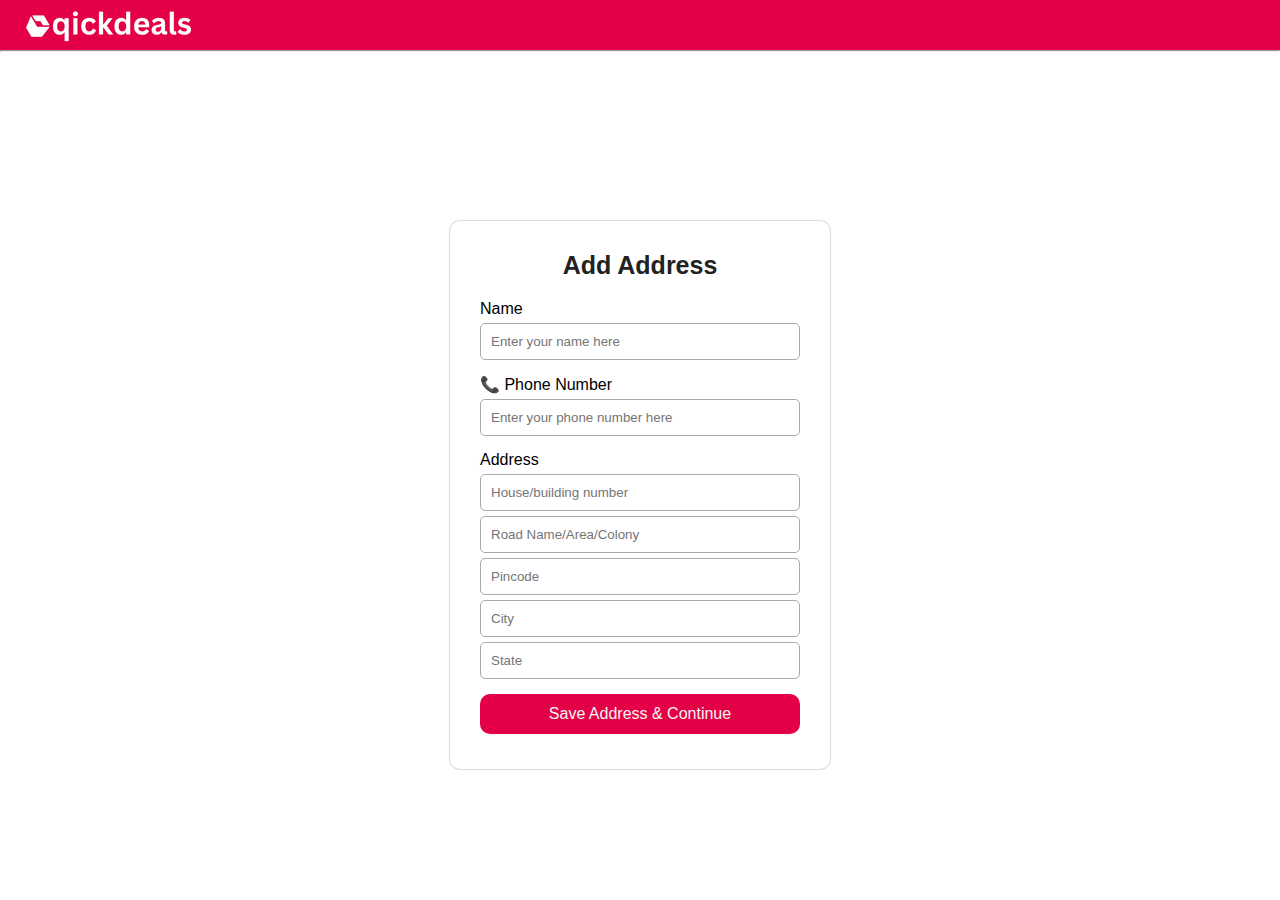
<file: Cw Project/address.html>
<!DOCTYPE html>
<html lang="en">

<head>
    <meta charset="UTF-8">
    <meta http-equiv="X-UA-Compatible" content="IE=edge">
    <meta name="viewport" content="width=device-width, initial-scale=1.0">
    <title>Address</title>
    <link  rel="icon" href="./image/favicon.png" type="image/x-icon" >
</head>
<link rel="stylesheet" href="./address.css">

<body>
    <div class="navbar">
        <div><img src="./qickdeals.png" alt="meesho" id="home"></div>
        <!-- <div><img src="./progress2.png" alt="2"></div> -->
    </div>
    <hr>
    </div>
    <form>
        <div class="popup">
            <div class="form">
                <h2>Add Address</h2>
                <div class="form-element">
                    <label for="name">Name</label>
                    <input type="text" placeholder="Enter your name here" id="name">
                </div>
                <div class="form-element">
                    <label for="number"> <span id="picon">📞</span> Phone Number</label>
                    <input type="number" id="phone" placeholder="Enter your phone number here">
                </div>
                <div class="form-element">
                    <label for="Address">Address</label>
                    <input type="number" placeholder="House/building number" id="houseNo">
                    <input type="text" placeholder="Road Name/Area/Colony" id="colony">
                    <input type="number" placeholder="Pincode" id="pincode">
                    <input type="text" placeholder="City" id="city">
                    <input type="text" placeholder="State" id="state">
                </div>
                <div class="form-element">
                    <button>Save Address & Continue</button>
                </div>
            </div>
        </div>
        </div>
        </div>
        </div>
    </form>

</body>
<script src="./address.js"></script>

</html>
</file>
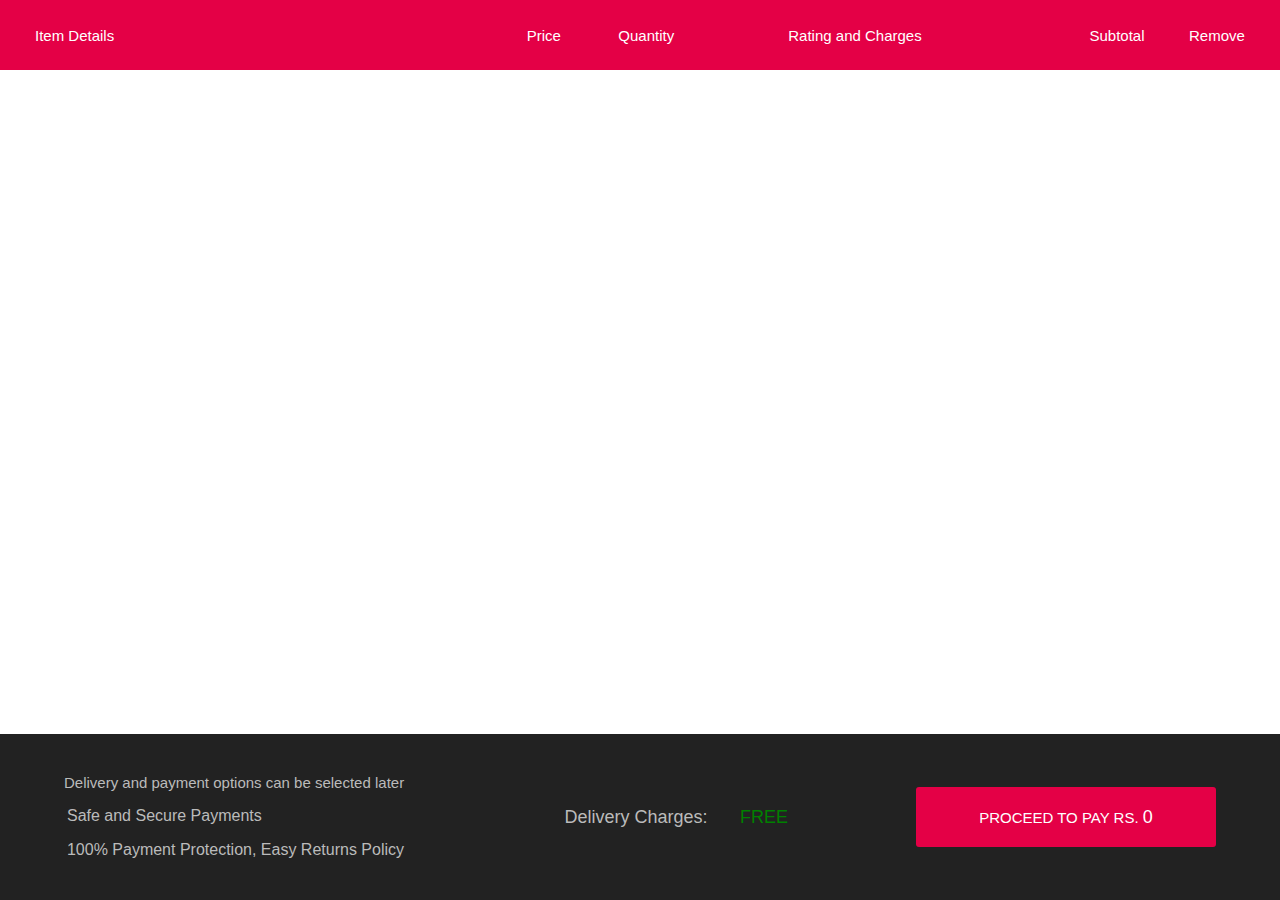
<file: Cw Project/cart.html>
<!DOCTYPE html>
<html lang="en">
<head>
    <meta charset="UTF-8">
    <meta http-equiv="X-UA-Compatible" content="IE=edge">
    <meta name="viewport" content="width=device-width, initial-scale=1.0">
    <title>Cart</title>
    <link  rel="icon" href="./image/favicon.png" type="image/x-icon" >
    <link rel="stylesheet" href="cart.css">
</head>
<body>
    <div id="container">
       <div id="first">
            <!-- <h3>Shopping Cart</h3> -->
       </div>

       <div id="second">
            <div>Item Details</div>
            <div>Price</div>
            <div>Quantity</div>
            <div>Rating and Charges
                <!-- <input type="text" placeholder="Pincode" id="pincode"> -->
                <!-- <p id="showpin"></p> -->
                <!-- <button id="check">CHECK</button> -->
            </div>
            <div>Subtotal</div>
            <div>Remove</div>
       </div>

       <div id="third">
            
       </div>   

       <div id="footer">
        <div>
            <p>Delivery and payment options can be selected later</p>
            <p> Safe and Secure Payments</p>
            <p> 100% Payment Protection, Easy Returns Policy</p>
        </div>

        <div id="footer_child">
            <div class="span">
            <!-- <div>Sub Total: </div> <span >Rs. <span >0</span></span> -->
            </div>
            <div class="span">
            <div>Delivery Charges:</div><span style="color: green;">FREE</span>
            </div>
        </div>
        
        <div>
            <button id="payment">
                PROCEED TO PAY RS. <span id="grandtotal" style="color: #FFFFFF">0</span>
            </button>
        </div>
    </div>
    </div>

   
</body>
<script src="./cart.js"></script>
</html>
</file>
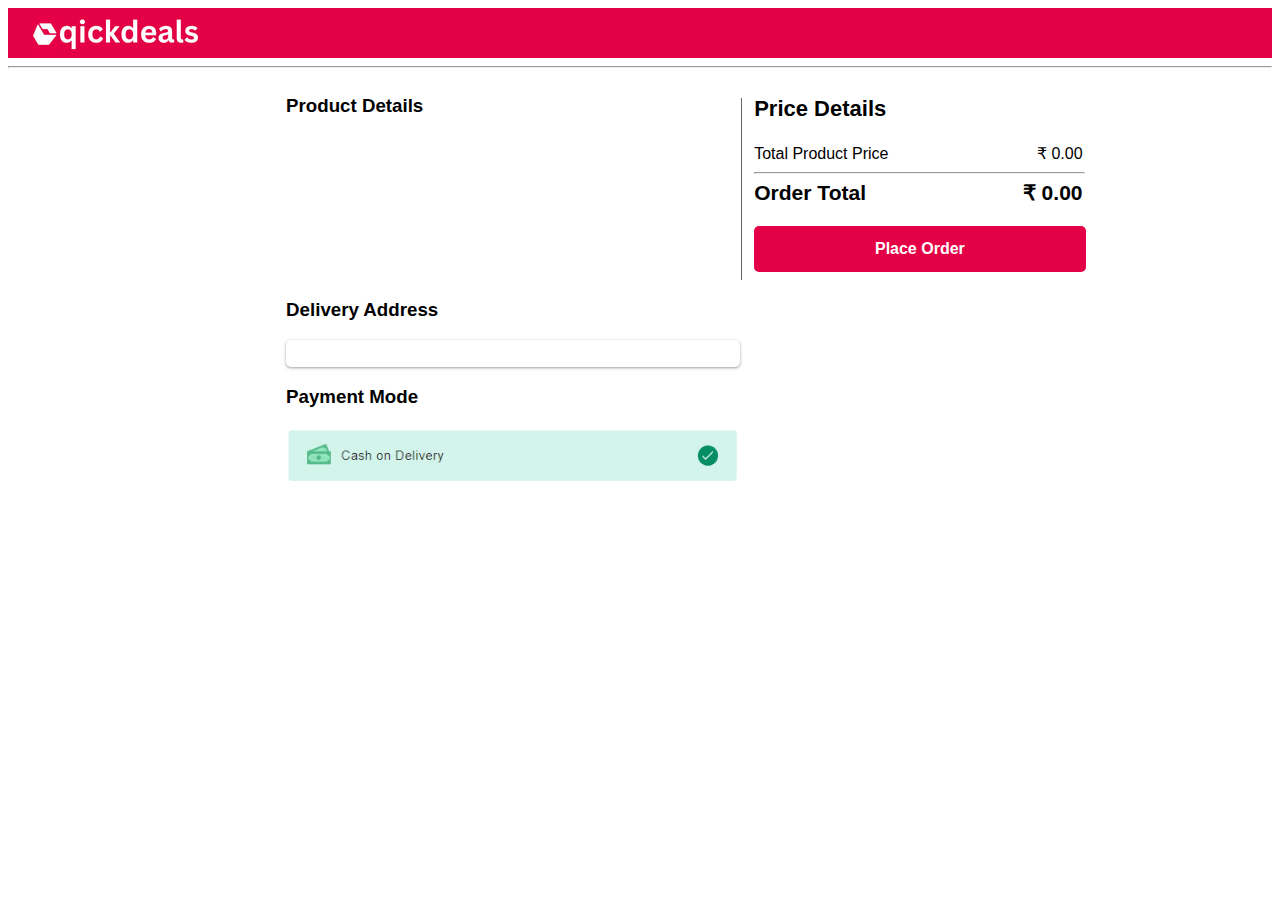
<file: Cw Project/summary.html>
<!DOCTYPE html>
<html lang="en">
<head>
    <meta charset="UTF-8">
    <meta http-equiv="X-UA-Compatible" content="IE=edge">
    <meta name="viewport" content="width=device-width, initial-scale=1.0">
    <title>Summary</title>
    <link  rel="icon" href="./image/favicon.png" type="image/x-icon" >
</head>
<link rel="stylesheet" href="./summary.css">
<body>
    <div class="navbar">
        <div><img src="./qickdeals.png" alt="meesho" id="home"></div>
    </div>
    <hr>
    <div id="top">
        <h3>Product Details</h3>
        <h3 id="items" class="col"></h3>
    </div>
    <div class="alpha">
        <div class="container">
            <div class="card1"></div>
        </div>
        <div class="card2">
            <h3>Price Details</h3>
            <div id="one">
                <span>Total Product Price</span>
                <span class="total"></span>
            </div>
            <hr>
            <div id="two">
                <h3>Order Total</h3>
                <h3 class="t"></h3>
            </div>
            <div id="three">
                <button id="continue">Place Order</button>
                <label for="thakyou" id="msg">Order has been palced estimated Delivery within 7 days</label>
            </div>
        </div>
    </div>
    <div id="card3">
        <h3>Delivery Address</h3>
        <div id="address"></div>
    </div>
    <div id="card4"><h3>Payment Mode</h3><img src="./image/cod.png" alt="cod"></div>
</body>
<script src="./summary.js"></script>
</html>
</file>
<file: Cw Project/address.css>
*{
    font-family: 'Poppins', sans-serif;
/* font-family: 'Roboto', sans-serif; */
}

.navbar{
    display: block;
    width: 100%;
    height: 50px;
}
.navbar > div{
    background-color: #e40046;
    height: 50px;
}


#home{
    cursor: pointer;
    margin-top: 0.5%;
    margin-left: 2%;
}

*{
    margin:0px;
    padding:0px;
    box-sizing: border-box;
}
.navbar{
    background-color: white;
}
body{
    font-family: sans-serif;
}

.popup{
    position: absolute;
    top: 55%;
    left: 50%;
    transform: translate(-50%,-50%);
    width: 380px;
    padding: 20px 30px;
    background: #fff;
    box-shadow: rgba(0, 0, 0, 0.02) 0px 1px 3px 0px, rgba(27, 31, 35, 0.15) 0px 0px 0px 1px;
    border-radius: 10px;
}

.popup .close-btn{
    position: absolute;
    top: 10px;
    right: 10px;
    width: 15px;
    height: 15px;
    background: #888;
    color: #eee;
    text-align: center;
    line-height: 15px;
    border-radius: 15px;
    cursor: pointer;
}
.popup .form h2{
    text-align: center;
    color: #222;
    margin: 10px 0px 20px;
    font-size: 25px;
}
.popup .form .form-element{
    margin: 15px 0px;
}
.popup .form .form-element lable{
    font-size: 14px;
    color: #222;
}
.popup .form .form-element input[type="text"],
.popup .form .form-element input[type="number"]{
    margin-top: 5px;
    display: block;
    width: 100%;
    padding: 10px;
    outline: none;
    border: 1px solid #aaa;
    border-radius: 5px;
}
.popup .form .form-element input[type="checkbox"]{
    margin-right: 5px;
}
.popup .form .form-element button{
    width: 100%;
    height: 40px;
    border: none;
    outline: none;
    font-size: 16px;
    background: #e40046;
    color: #f5f5f5;
    border-radius: 10px;
    cursor: pointer;
}
.popup .form .form-element a{
    display: block;
    text-align: right;
    font-size: 15px;
    color: #1a79ca;
    text-decoration: none;
    font-weight: 600;
}


@media screen and (max-width:412px){
    .navbar{
        display: block;
        text-align: center;
    }
}
</file>
<file: Cw Project/cart.css>
*{
    font-family: 'Poppins', sans-serif;
    box-sizing: border-box;
    color: #6b6a6a;
    font-size: 15px;
}

body{
    margin: 0px;
    padding: 0px;
}

#first > h3{
    font-size: 22px;
    color: #222222;
    margin: auto;
    padding-left:20px ;
}

#second{
    background-color: #E40046;
    height: 70px;
    /* border: 1px solid red; */
    justify-content: space-between;
    display: flex;
    align-items: center;
    padding: 0px 15px 0 15px;
}

#second div{
    /* border: 1px dashed red; */
    /* height: 100%; */
    /* margin: auto; */
    margin: auto;
    color: #FFFFFF

}


#third_child{ 
    /* border: 1px dashed red; */
    border-bottom: 1px solid #222222;
    display: flex;
    justify-content: space-between;
    padding: 15px 15px 15px 15px;
    margin-bottom: 20px;
}

#third_child div{
    /* border: 1px dashed red; */
    margin: auto;
}

.filter{
    width: 80%;
    height: 40px;
    border-radius: 15px;
    padding-left: 8px;
}
#filter{
    width: 80%;
    height: 40px;
    border-radius: 15px;
    padding-left: 8px;
}

.options{
    height: 40px;
}

.free{
    color: rgb(45, 168, 45);
    margin-left: 5px;
}
/* .rs{
    display: flex;
} */
/* #footer_free{
    color: green;
} */

#details{
    display: flex;
    width: 35%;
}

#details > div > img{
    width: 40%;
    /* border: 1px solid red; */
}

/* #details div{
    border: 1px solid red
} */

#details div:nth-child(1){
    padding: 0 8px 0 30px;
}
#details div:nth-child(2){
    padding: 0 20px 0 20px;
}

#details div p:nth-child(2){
    padding: 0 0 0 0;
    color:#999999;
    font-size: 17px;
}

#second div:nth-child(1){
    /* margin: 47px; */
    /* background-color: aqua; */
    /* padding: 0 8px 0 30px; */
    width: 35%;
}
#second div:nth-child(2){
    /* margin: 47px; */
    /* background-color: aqua; */
    /* padding: 0 8px 0 30px; */
    width: 5%;
    text-align: center;


}
#second div:nth-child(3){
    /* margin: 47px; */
    /* background-color: aqua; */
    /* padding: 0 8px 0 30px; */
    width:5%;
    text-align: center;

}
#second div:nth-child(4){
    /* margin: 47px; */
    /* background-color: aqua; */
    /* padding: 0 8px 0 30px; */
    width:22%;
    text-align: center;
    /* border: 1px solid red; */
}
#second > div > input{
    /* background-color: aqua; */
    /* padding: 0 8px 0 30px; */
    width:65px;
    height: 25px;
    text-align: center;
    border: 1px solid #999999;
    font-size: 15px;
    border-radius: 4px;
}
#showpin{
    display: none;
    border:  1px solid black;
    /* border: 1px  ; */
    color: red
}
#showpin{
    width:65px;
    /* height: 25px;
    text-align: center;
    border: 1px solid #999999;
    font-size: 15px;
    border-radius: 4px; */
}
#second > div > button{
    width:65px;
    height: 25px;

    text-align: center;
    background-color: #151414;
    color: aliceblue;
    border: 1px solid #999999;
    font-size: 15px;
    border-radius: 4px;
    margin-left: 5px;
    
}
#second div:nth-child(5){
    margin: 47px;
    /* background-color: aqua; */
    padding: 0 8px 0 30px;
    width:5%;
    text-align: center

}

#third_child div:nth-child(1){
    padding: 0 8px 0 0;

}
#third_child > div:nth-child(2){
    padding: 0 0 0 0;
    /* background-color: blue; */
    width: 3.5%;
    text-align: center;
    display: flex;
    justify-content: space-between;
    /* border: 1px solid red; */
}
#third_child div:nth-child(3){
    padding: 0 8px 0 30px; 
    width: 7%;
    text-align: center;
}
#third_child div:nth-child(4){
    padding: 0 0 0 30px;
    width:22%;
    text-align: center;

}
#third_child div:nth-child(5){
    padding: 0 0 0 0;  
    width: 3.5%;
    text-align: center; 
    display: flex;
    margin: auto;
    justify-content: space-between;

    /* border: 1px solid rebeccapurple  */
}
#remove{
    height: 25px;
    border-radius: 10px;
    /* padding-left: 8px; */
    border: 1px solid #999999;
    background-color: #FFFFFF;
}

#grandtotal{
    color:#FFFFFF
}

/*  FOOTER */

#footer{
    background-color: #222222;
    padding: 25px 0 25px 0;
    font-size: 12px;
    display: flex;
    width: 100%;
    position: fixed;
    bottom: 0;
}


#footer button{
    width: 300px;
    height: 60px;
    background-color: #E40046;
    border: 0px;
    color: #FFFFFF;
    /* padding: 0 20px 0 20px; */
    border-radius: 3px;
}


#footer div{
    /* border: 1px dashed red; */
    margin: auto;
    
}
#footer div, #footer span {
    color: #BBBBBB;
    
}
#footer  p{
    color: #BBBBBB;
}

#footer p:nth-child(2){
    font-size: medium;
    padding-left: 3px;
}

#footer p:nth-child(3){
    font-size: medium;
    padding-left: 3px;

}
#footer_child div{
    font-size: 18px;
    /* border: 1px solid pink;  */
    /* justify-content: space-between; */
}

#footer span{
    font-size: 18px;
    text-align: left;
    /* justify-content: space-between; */

}

#footer_child{
    width: 20%;
    
}

.span div :nth-child(1){
    color: gold;
}

.span{
    /* justify-content: space-between ; */
    display: flex;
}
</file>
<file: Cw Project/summary.css>
*{
    font-family: 'Poppins', sans-serif;
}

.navbar{
    display: block;
    width: 100%;
    height: 50px;
}
.navbar > div{
    background-color: #e40046;
    height: 50px;
}


#home{
    cursor: pointer;
    margin-top: 0.5%;
    margin-left: 2%;
}

/* css for container */

#home{
    cursor: pointer;
}
.container{
    display: flex;
    width: 58%;
}
.alpha{
    display: flex;
}

.card2 > h3{
    font-weight: 600;
    font-size: 22px;
}
.card2{
    width: 40%;
    padding: 0% 1%;
    margin-top: -3%;
    border-left: 0.5px solid rgb(102, 102, 102);
}
.card2 h3{
    margin-top: -0.3%;
}
.card2 > div:nth-child(4){
    width: 65%;
    display: flex;
    justify-content: space-between;
    font-style: normal;
    font-weight: 600;
    font-size: 18px;
    line-height: 24px;
}
.card2 > div:nth-child(2){
    width: 65%;
    display: flex;
    justify-content: space-between;
    font-style: normal;
    font-weight: 400;
    font-size: 16px;
    line-height: 20px;
}
.card2 button{
    width: 82%;
    padding: 3.5% 3%;
    background-color: #e40046;
    border: none;
    color: white;
    font-weight: bold;
    font-size: medium;
    border-radius: 5px;
    cursor: pointer;
}
.card2 hr{
    width: 65%;
    margin-left: 0%;
}
.card2 img{
    width: 82%;
}
.card2 > div{
    width: 80%;
}
#top{
    display: flex;
    margin-left: 22%;
}
#top h3{
    width: 100%;
    font-weight: 600;
    margin-left: 0%;
    margin-right: 0%;
}
.col{
    color: rgb(102, 102, 102);
    padding-left: 1%;
}

.card1{
    width: 60%;
    display: inline;
    margin-left: 38%;
    margin-right: 0%;
}
.card1 img{
    margin-top: 20%;
    width: 55%;
}
.card1 > div{
    display: flex;
    margin-bottom: 3%;
    box-shadow: rgba(60, 64, 67, 0.3) 0px 1px 2px 0px, rgba(60, 64, 67, 0.15) 0px 1px 3px 1px;
}
.card1 > div > div:first-child{
    width: 25%;
    /* border: 1px solid blue; */
    text-align: center;
}
.card1 > div > div:nth-child(2){
    width: 75%;
    /* border: 1px solid black; */
    
}
.card1 h3{
    font-weight: normal;
}
.light{
    color: rgb(102, 102, 102);
    font-style: normal;
    font-weight: 400;
    font-size: 16px;
    line-height: 20px;
    margin: 0px;
    padding: 0px;
}
.card1 hr{
    display: flex;
    justify-self: right;
    width: 100%;
    text-align: right;
}
.card1 > div > div > div{
    display: flex;
    justify-content: space-between;
    padding-right: 5%;
    padding-bottom: 3%;
}
.card1 button{
    border: none;
    background-color: white;
    color: rgb(244, 51, 151);
    font-style: normal;
    font-weight: 700;
    font-size: 16px;
    line-height: 20px;
    margin: 0px;
    padding: 0px;
    cursor: pointer;
}

#empty-cart{
    display: none;
    margin: auto;
    text-align: center;
    margin-top: 5%;
}
#empty-cart p{
    color: rgb(51, 51, 51);
    font-style: normal;
    font-weight: 600;
    font-size: 18px;
    line-height: 24px;
    font-family: "Mier demi";
    margin: 0px;
    padding: 20px 0px;
}
#empty-cart button{
    cursor: pointer;
    font-style: normal;
    text-align: center;
    letter-spacing: 0.0015em;
    font-size: 15px;
    line-height: 20px;
    border-radius: 4px;
    color: rgb(244, 51, 151);
    background: rgb(255, 255, 255);
    border: 1px solid rgb(244, 51, 151);
    padding: 1% 2%;
}

/* css for address part */

#card3{
    display: block;
    width: 35.9%;
    margin-left: 22%;
}
#card3 > div{
    padding: 3%;
    box-shadow: rgba(60, 64, 67, 0.3) 0px 1px 2px 0px, rgba(60, 64, 67, 0.15) 0px 1px 3px 1px;
    border-radius: 5px;
}
#card4{
    display: block;
    width: 35.9%;
    margin-left: 22%;
}

#card4 img{
    width: 100%;
}
#continue{
    display: block;
    margin-bottom: 2%;    
}
#msg{
    display: none;
    color: green;
}

@media screen and (max-width:412px){
    .alpha{
        display: block;
    }
    .container{
        width: 100%;
        margin: auto;
    }
    .navbar{
        display: block;
        text-align: center;
    }
    .card1{
        width: 100%;
        margin: auto;
    }

    #top{
        display:flex;
        width: 100%;
        margin: auto;
        justify-content: center;
        align-items: center;
        margin-top: 4%;
    }
    #top h3{
        display: inline;
        width: 18%;
        text-align: right;
        padding-right: 7%;
    }
    .card2{
        width: 100%;
        text-align: center;
        margin-top: 5%;
        border: 1px solid black;
        padding: 5% 1%;
    }
    .card2 > div{
        width: 100%;
    }
    #one{
        width: 100%;
        text-align: center;display: inline;
    }
    #two{
        width: 100%;
        display: inline;
        font-size: medium;
    }
    #three{
        display: flex;
        justify-content: center;
        margin-top: 3%;
    }
    #three lable{
        display: block;
    }
    #two h3{
        display: inline;
    }
    .card2 hr{
        margin: 2% auto;
    }
    #card3{
        width: 100%;
        text-align: center;
        margin: auto;
    }
    #card4{
        width: 100%;
        text-align: center;
        margin: auto;
    }
}
</file>
